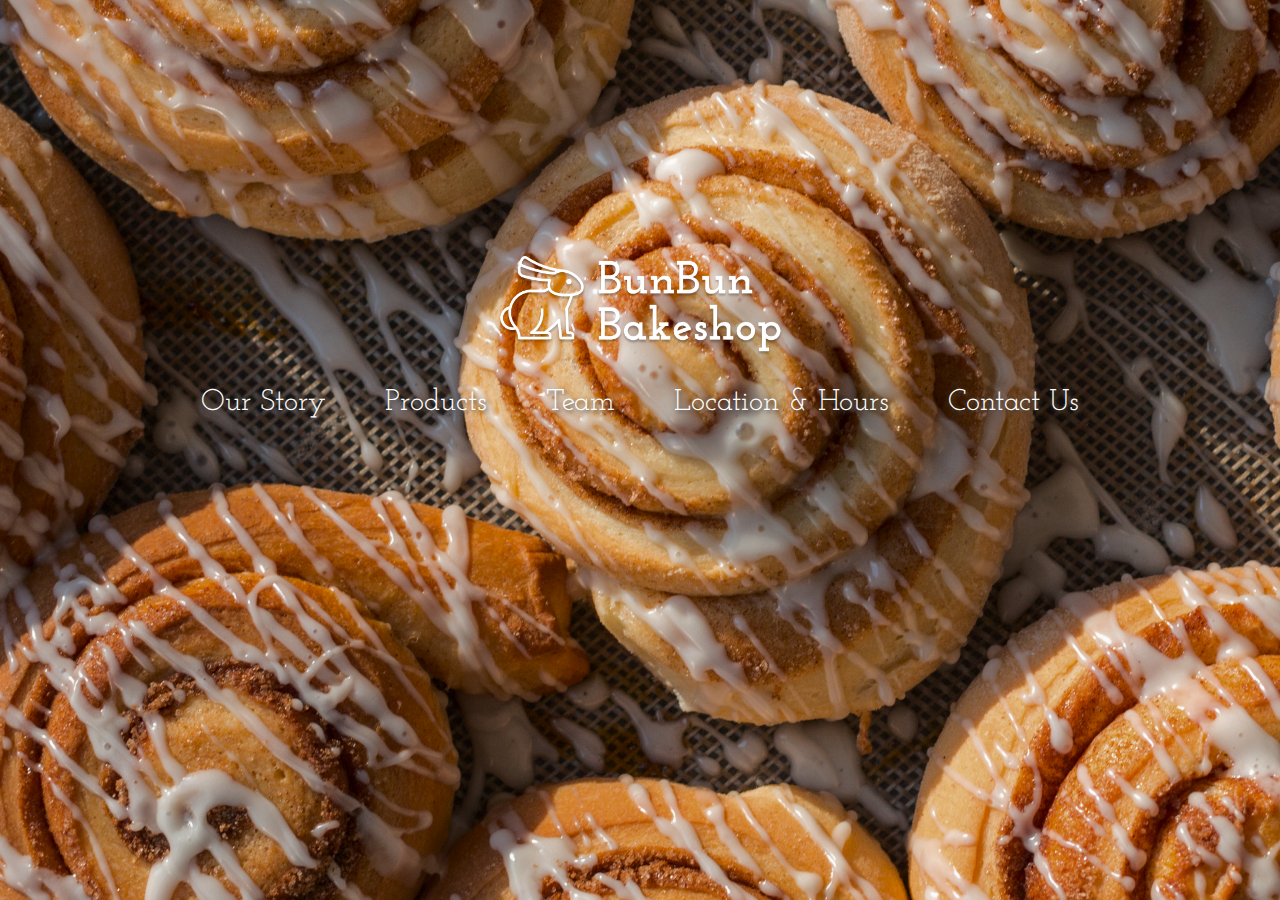
<file: index.html>
<!DOCTYPE html>

<html lang="en">

<head>
    <meta charset="utf-8">
    <meta name="description" content="PUI HW 5">
    <link href="#" rel="icon">

    <title>Nandhini Gounder</title>

    <!-- CSS Files -->
    <link href="https://fonts.googleapis.com/css2?family=Josefin+Slab:wght@700&display=swap" rel="stylesheet">
    <link rel="stylesheet" href="styles.css">
</head>

<!-- Logo and Navigation -->
<body id="homepage">
  <div id="logo_div">
    <img id="homepage_logo" src="images/logo.png" alt="bunbunbakeshop_logo">
  </div>

  <div class="home_nav">
    <ul>
      <li><a href="our_story.html">Our Story</a></li>
      <li><a href="products.html">Products</a></li>
      <li><a href="#">Team</a></li>
      <li><a href="#">Location & Hours</a></li>
      <li><a href="#">Contact Us</a></li>
    </ul>
  </div>

</body>

</html>
</file>
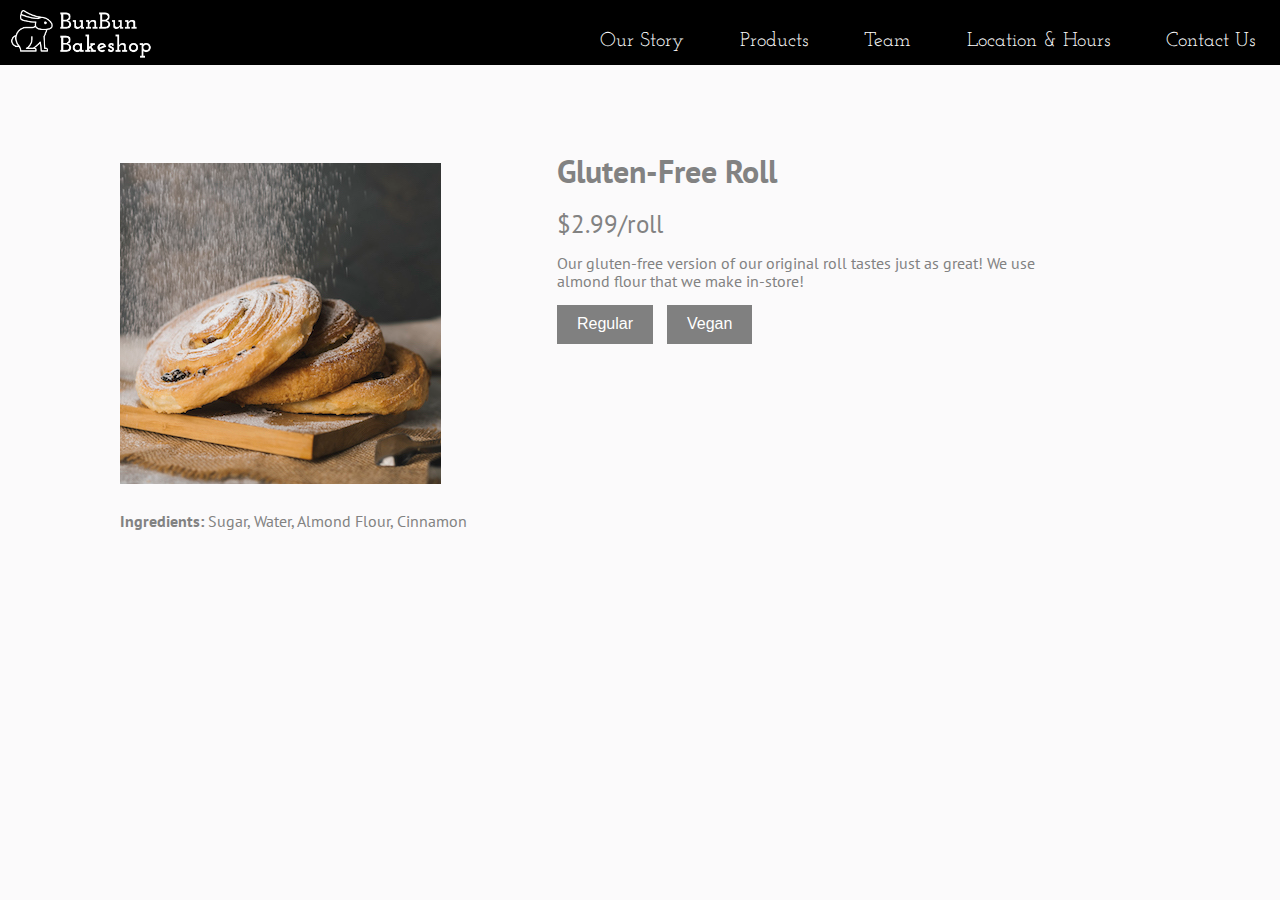
<file: glutenfree.html>
<!DOCTYPE html>

<html lang="en">

<head>
    <meta charset="utf-8">
    <meta name="description" content="PUI HW 5">
    <link href="#" rel="icon">

    <title>Nandhini Gounder</title>

    <!-- CSS Files -->
    <link href="https://fonts.googleapis.com/css2?family=Josefin+Slab:wght@700&display=swap" rel="stylesheet">
    <link href="https://fonts.googleapis.com/css2?family=PT+Sans:wght@400;700&display=swap" rel="stylesheet">
    <link rel="stylesheet" href="styles.css">
</head>

<!-- Logo and Navigation -->
<body class="standard">
  <div class="nav">
    <a href="index.html"><img class="standard_logo" src="images/logo.png" alt="bunbunbakeshop_logo"></a>

    <ul>
      <li><a href="our_story.html">Our Story</a></li>
      <li><a href="products.html">Products</a></li>
      <li><a href="#">Team</a></li>
      <li><a href="#">Location & Hours</a></li>
      <li><a href="#">Contact Us</a></li>
    </ul>
  </div>

<!-- Product Image and Ingredients -->
  <div class="item_grid">
    <div class="item_image">
      <a href="#"><img class="roll_image" src="images/gfroll.jpg" alt="pumpkinspiceroll"></a>
      <p class="ingredients"><strong>Ingredients:</strong> Sugar, Water, Almond Flour, Cinnamon</p>
    </div>

    <div class="item_description">
      <h1>Gluten-Free Roll</h1>
      <p id="price">$2.99/roll</p>
      <p id="description">Our gluten-free version of our original roll tastes just as great! We use almond flour that we make in-store!</p>

    <!-- Product Options -->
      <div class="buttons">
          <button class="button">Regular</button>
          <button class="button">Vegan</button>
      </div>

    </div>
  </div>

</body>
</html>
</file>
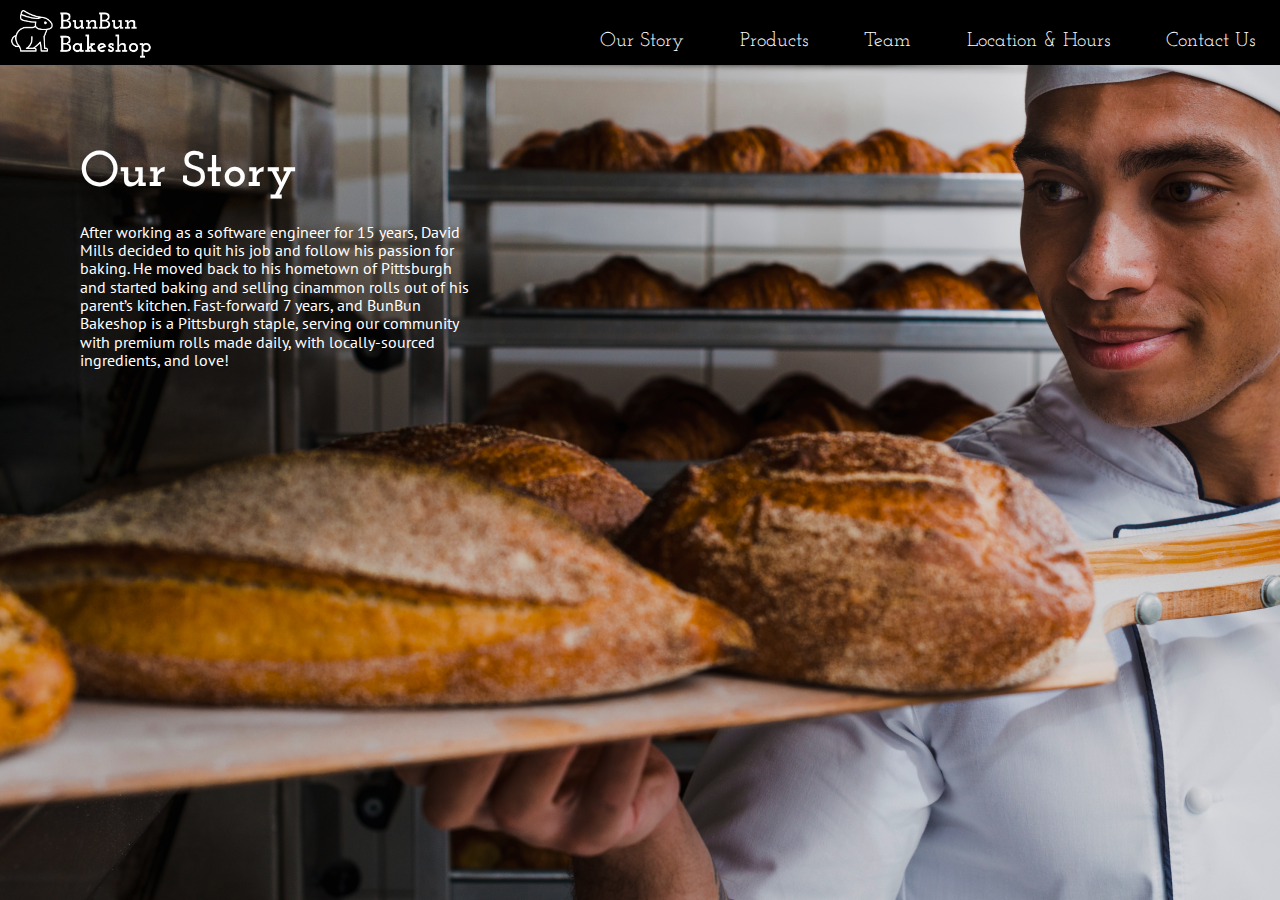
<file: our_story.html>
<!DOCTYPE html>

<html lang="en">

<head>
    <meta charset="utf-8">
    <meta name="description" content="PUI HW 5">
    <link href="#" rel="icon">

    <title>Nandhini Gounder</title>

    <!-- CSS Files -->
    <link href="https://fonts.googleapis.com/css2?family=Josefin+Slab:wght@700&display=swap" rel="stylesheet">
    <link href="https://fonts.googleapis.com/css2?family=PT+Sans:wght@400&display=swap" rel="stylesheet">
    <link rel="stylesheet" href="styles.css">
</head>

<!-- Logo and Navigation -->
<body id="story">

  <div class="nav">
    <a href="index.html"><img class="standard_logo" src="images/logo.png" alt="bunbunbakeshop_logo"></a>
    <ul>
      <li><a href="our_story.html">Our Story</a></li>
      <li><a href="products.html">Products</a></li>
      <li><a href="#">Team</a></li>
      <li><a href="#">Location & Hours</a></li>
      <li><a href="#">Contact Us</a></li>
    </ul>
  </div>

  <div id="story_description">
    <h1>Our Story</h1>
    <p>After working as a software engineer for 15 years, David Mills decided to quit his job and follow his passion for baking. He moved back to his hometown of Pittsburgh and started baking and selling cinammon rolls out of his parent’s kitchen. Fast-forward 7 years, and BunBun Bakeshop is a Pittsburgh staple, serving our community with premium rolls made daily, with locally-sourced ingredients, and love!</p>
  </div>


</body>

</html>
</file>
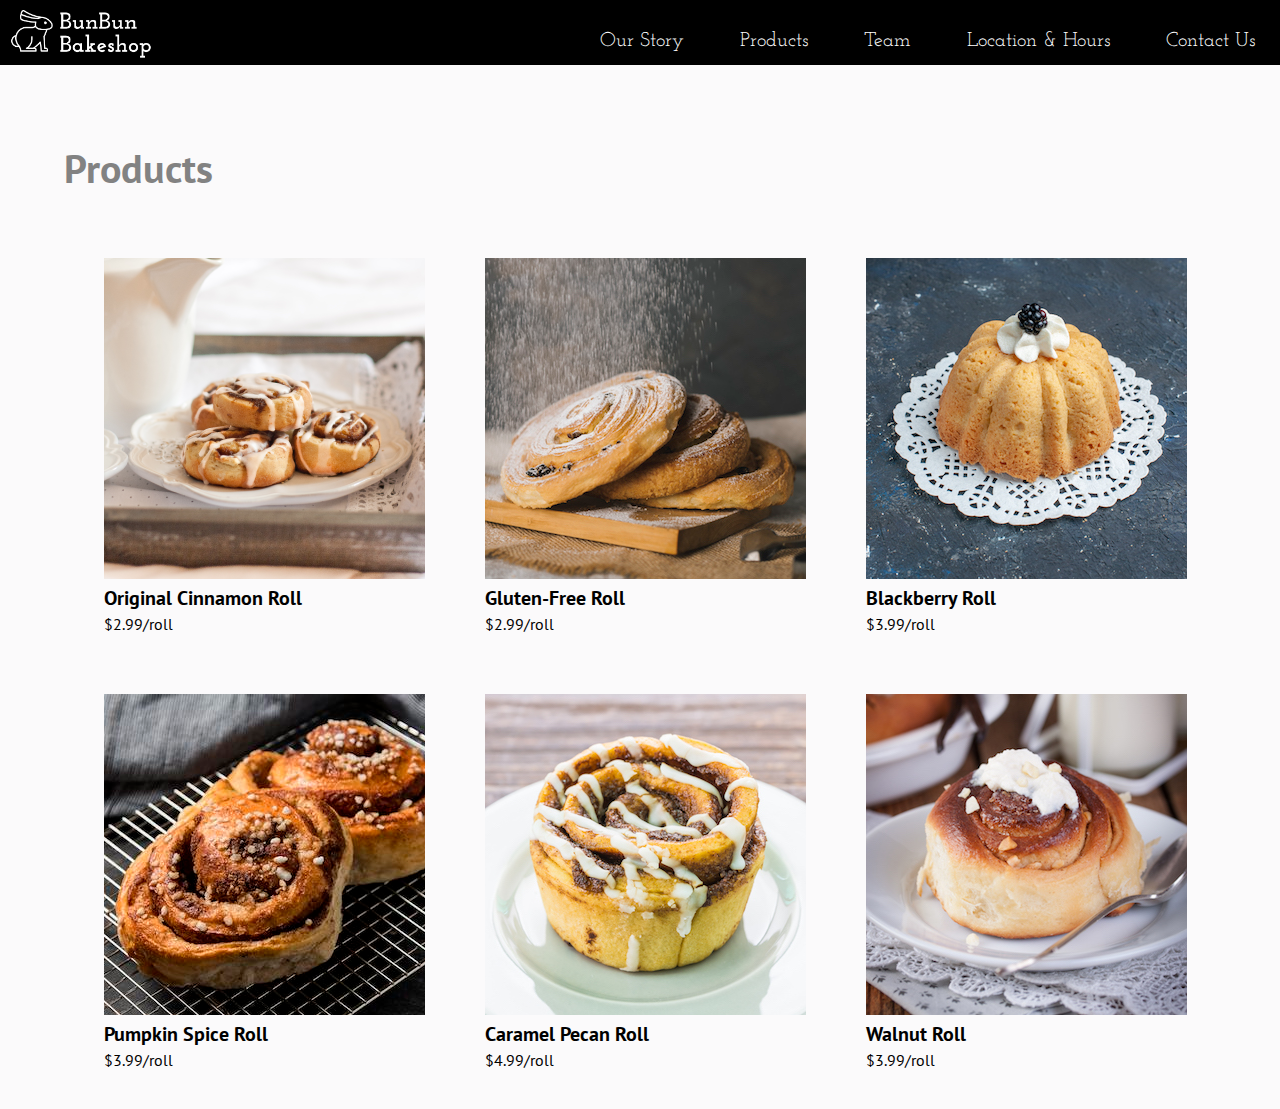
<file: products.html>
<!DOCTYPE html>

<html lang="en">

<head>
    <meta charset="utf-8">
    <meta name="description" content="PUI HW 5">
    <link href="#" rel="icon">

    <title>Nandhini Gounder</title>

    <!-- CSS Files -->
    <link href="https://fonts.googleapis.com/css2?family=Josefin+Slab:wght@700&display=swap" rel="stylesheet">
    <link href="https://fonts.googleapis.com/css2?family=PT+Sans:wght@400&display=swap" rel="stylesheet">
    <link rel="stylesheet" href="styles.css">
</head>

<!-- Logo and Navigation -->
<body class="standard">
  <div class="nav">
    <a href="index.html"><img class="standard_logo" src="images/logo.png" alt="bunbunbakeshop_logo"></a>

    <ul>
      <li><a href="our_story.html">Our Story</a></li>
      <li><a href="products.html">Products</a></li>
      <li><a href="#">Team</a></li>
      <li><a href="#">Location & Hours</a></li>
      <li><a href="#">Contact Us</a></li>
    </ul>
  </div>

<!-- Product Listings -->
  <div class="standard_content">
    <div class="heading">
        <h1>Products</h1>
    </div>

    <div class="product_grid">
      <div class="product">
        <a href="#"><img class="#" src="images/Rolls.png" alt="originalcinnamonroll"></a>
        <h6>Original Cinnamon Roll</h6>
        <p>$2.99/roll</p>
      </div>

      <div class="product">
        <a href="glutenfree.html"><img class="#" src="images/gfroll.jpg" alt="glutenfreeroll"></a>
        <h6>Gluten-Free Roll</h6>
        <p>$2.99/roll</p>
      </div>

      <div class="product">
        <a href="#"><img class="#" src="images/blackberry.jpg" alt="blackberryroll"></a>
        <h6>Blackberry Roll</h6>
        <p>$3.99/roll</p>
      </div>

      <div class="product">
        <a href="pumpkinspice.html"><img class="#" src="images/pumpkinspice.jpg" alt="pumpkinspiceroll"></a>
        <h6>Pumpkin Spice Roll</h6>
        <p>$3.99/roll</p>
      </div>

      <div class="product">
        <a href="#"><img class="#" src="images/caramelpecan.jpg" alt="caramelpecanroll"></a>
        <h6>Caramel Pecan Roll</h6>
        <p>$4.99/roll</p>
      </div>

      <div class="product">
        <a href="#"><img class="#" src="images/walnut.jpg" alt="walnutroll"></a>
        <h6>Walnut Roll</h6>
        <p>$3.99/roll</p>
      </div>

    </div>
  </div>


</body>

</html>
</file>
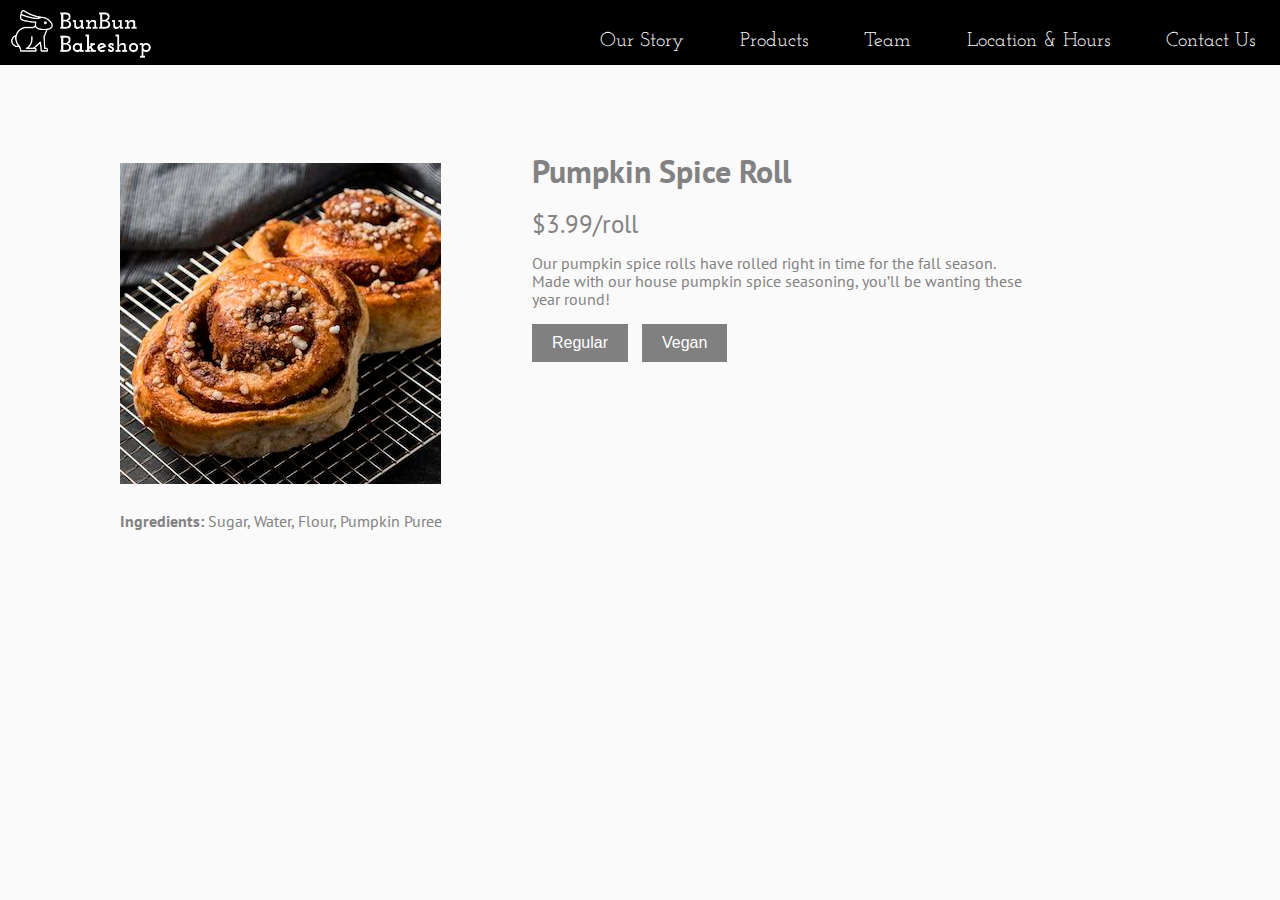
<file: pumpkinspice.html>
<!DOCTYPE html>

<html lang="en">

<head>
    <meta charset="utf-8">
    <meta name="description" content="PUI HW 5">
    <link href="#" rel="icon">

    <title>Nandhini Gounder</title>

    <!-- CSS Files -->
    <link href="https://fonts.googleapis.com/css2?family=Josefin+Slab:wght@700&display=swap" rel="stylesheet">
    <link href="https://fonts.googleapis.com/css2?family=PT+Sans:wght@400;700&display=swap" rel="stylesheet">
    <link rel="stylesheet" href="styles.css">
</head>

<!-- Logo and Navigation -->
<body class="standard">
  <div class="nav">
    <a href="index.html"><img class="standard_logo" src="images/logo.png" alt="bunbunbakeshop_logo"></a>

    <ul>
      <li><a href="our_story.html">Our Story</a></li>
      <li><a href="products.html">Products</a></li>
      <li><a href="#">Team</a></li>
      <li><a href="#">Location & Hours</a></li>
      <li><a href="#">Contact Us</a></li>
    </ul>
  </div>

<!-- Product Image and Ingredients -->
  <div class="item_grid">
    <div class="item_image">
      <a href="#"><img class="roll_image" src="images/pumpkinspice.jpg" alt="pumpkinspiceroll"></a>
      <p class="ingredients"><strong>Ingredients:</strong> Sugar, Water, Flour, Pumpkin Puree</p>
    </div>

    <div class="item_description">
      <h1>Pumpkin Spice Roll</h1>
      <p id="price">$3.99/roll</p>
      <p id="description">Our pumpkin spice rolls have rolled right in time for the fall season. Made with our house pumpkin spice seasoning, you’ll be wanting these year round! </p>

    <!-- Product Options -->
      <div class="buttons">
          <button class="button">Regular</button>
          <button class="button">Vegan</button>
      </div>

    </div>
  </div>

</body>
</html>
</file>
<file: styles.css>
/*! normalize.css v7.0.0 | MIT License | github.com/necolas/normalize.css */

/* Document
   ========================================================================== */

/**
 * 1. Correct the line height in all browsers.
 * 2. Prevent adjustments of font size after orientation changes in
 *    IE on Windows Phone and in iOS.
 */

html {
  line-height: 1.15; /* 1 */
  -ms-text-size-adjust: 100%; /* 2 */
  -webkit-text-size-adjust: 100%; /* 2 */
}

/* Sections
   ========================================================================== */

/**
 * Remove the margin in all browsers (opinionated).
 */

body {
  margin: 0;
}

/**
 * Add the correct display in IE 9-.
 */

article,
aside,
footer,
header,
nav,
section {
  display: block;
}

/**
 * Correct the font size and margin on `h1` elements within `section` and
 * `article` contexts in Chrome, Firefox, and Safari.
 */

h1 {
  font-size: 2em;
  margin: 0.67em 0;
}

/* Grouping content
   ========================================================================== */

/**
 * Add the correct display in IE 9-.
 * 1. Add the correct display in IE.
 */

figcaption,
figure,
main { /* 1 */
  display: block;
}

/**
 * Add the correct margin in IE 8.
 */

figure {
  margin: 1em 40px;
}

/**
 * 1. Add the correct box sizing in Firefox.
 * 2. Show the overflow in Edge and IE.
 */

hr {
  box-sizing: content-box; /* 1 */
  height: 0; /* 1 */
  overflow: visible; /* 2 */
}

/**
 * 1. Correct the inheritance and scaling of font size in all browsers.
 * 2. Correct the odd `em` font sizing in all browsers.
 */

pre {
  font-family: monospace, monospace; /* 1 */
  font-size: 1em; /* 2 */
}

/* Text-level semantics
   ========================================================================== */

/**
 * 1. Remove the gray background on active links in IE 10.
 * 2. Remove gaps in links underline in iOS 8+ and Safari 8+.
 */

a {
  background-color: transparent; /* 1 */
  -webkit-text-decoration-skip: objects; /* 2 */
}

/**
 * 1. Remove the bottom border in Chrome 57- and Firefox 39-.
 * 2. Add the correct text decoration in Chrome, Edge, IE, Opera, and Safari.
 */

abbr[title] {
  border-bottom: none; /* 1 */
  text-decoration: underline; /* 2 */
  text-decoration: underline dotted; /* 2 */
}

/**
 * Prevent the duplicate application of `bolder` by the next rule in Safari 6.
 */

b,
strong {
  font-weight: inherit;
}

/**
 * Add the correct font weight in Chrome, Edge, and Safari.
 */

b,
strong {
  font-weight: bolder;
}

/**
 * 1. Correct the inheritance and scaling of font size in all browsers.
 * 2. Correct the odd `em` font sizing in all browsers.
 */

code,
kbd,
samp {
  font-family: monospace, monospace; /* 1 */
  font-size: 1em; /* 2 */
}

/**
 * Add the correct font style in Android 4.3-.
 */

dfn {
  font-style: italic;
}

/**
 * Add the correct background and color in IE 9-.
 */

mark {
  background-color: #ff0;
  color: #000;
}

/**
 * Add the correct font size in all browsers.
 */

small {
  font-size: 80%;
}

/**
 * Prevent `sub` and `sup` elements from affecting the line height in
 * all browsers.
 */

sub,
sup {
  font-size: 75%;
  line-height: 0;
  position: relative;
  vertical-align: baseline;
}

sub {
  bottom: -0.25em;
}

sup {
  top: -0.5em;
}

/* Embedded content
   ========================================================================== */

/**
 * Add the correct display in IE 9-.
 */

audio,
video {
  display: inline-block;
}

/**
 * Add the correct display in iOS 4-7.
 */

audio:not([controls]) {
  display: none;
  height: 0;
}

/**
 * Remove the border on images inside links in IE 10-.
 */

img {
  border-style: none;
}

/**
 * Hide the overflow in IE.
 */

svg:not(:root) {
  overflow: hidden;
}

/* Forms
   ========================================================================== */

/**
 * 1. Change the font styles in all browsers (opinionated).
 * 2. Remove the margin in Firefox and Safari.
 */

button,
input,
optgroup,
select,
textarea {
  font-family: sans-serif; /* 1 */
  font-size: 100%; /* 1 */
  line-height: 1.15; /* 1 */
  margin: 0; /* 2 */
}

/**
 * Show the overflow in IE.
 * 1. Show the overflow in Edge.
 */

button,
input { /* 1 */
  overflow: visible;
}

/**
 * Remove the inheritance of text transform in Edge, Firefox, and IE.
 * 1. Remove the inheritance of text transform in Firefox.
 */

button,
select { /* 1 */
  text-transform: none;
}

/**
 * 1. Prevent a WebKit bug where (2) destroys native `audio` and `video`
 *    controls in Android 4.
 * 2. Correct the inability to style clickable types in iOS and Safari.
 */

button,
html [type="button"], /* 1 */
[type="reset"],
[type="submit"] {
  -webkit-appearance: button; /* 2 */
}

/**
 * Remove the inner border and padding in Firefox.
 */

button::-moz-focus-inner,
[type="button"]::-moz-focus-inner,
[type="reset"]::-moz-focus-inner,
[type="submit"]::-moz-focus-inner {
  border-style: none;
  padding: 0;
}

/**
 * Restore the focus styles unset by the previous rule.
 */

button:-moz-focusring,
[type="button"]:-moz-focusring,
[type="reset"]:-moz-focusring,
[type="submit"]:-moz-focusring {
  outline: 1px dotted ButtonText;
}

/**
 * Correct the padding in Firefox.
 */

fieldset {
  padding: 0.35em 0.75em 0.625em;
}

/**
 * 1. Correct the text wrapping in Edge and IE.
 * 2. Correct the color inheritance from `fieldset` elements in IE.
 * 3. Remove the padding so developers are not caught out when they zero out
 *    `fieldset` elements in all browsers.
 */

legend {
  box-sizing: border-box; /* 1 */
  color: inherit; /* 2 */
  display: table; /* 1 */
  max-width: 100%; /* 1 */
  padding: 0; /* 3 */
  white-space: normal; /* 1 */
}

/**
 * 1. Add the correct display in IE 9-.
 * 2. Add the correct vertical alignment in Chrome, Firefox, and Opera.
 */

progress {
  display: inline-block; /* 1 */
  vertical-align: baseline; /* 2 */
}

/**
 * Remove the default vertical scrollbar in IE.
 */

textarea {
  overflow: auto;
}

/**
 * 1. Add the correct box sizing in IE 10-.
 * 2. Remove the padding in IE 10-.
 */

[type="checkbox"],
[type="radio"] {
  box-sizing: border-box; /* 1 */
  padding: 0; /* 2 */
}

/**
 * Correct the cursor style of increment and decrement buttons in Chrome.
 */

[type="number"]::-webkit-inner-spin-button,
[type="number"]::-webkit-outer-spin-button {
  height: auto;
}

/**
 * 1. Correct the odd appearance in Chrome and Safari.
 * 2. Correct the outline style in Safari.
 */

[type="search"] {
  -webkit-appearance: textfield; /* 1 */
  outline-offset: -2px; /* 2 */
}

/**
 * Remove the inner padding and cancel buttons in Chrome and Safari on macOS.
 */

[type="search"]::-webkit-search-cancel-button,
[type="search"]::-webkit-search-decoration {
  -webkit-appearance: none;
}

/**
 * 1. Correct the inability to style clickable types in iOS and Safari.
 * 2. Change font properties to `inherit` in Safari.
 */

::-webkit-file-upload-button {
  -webkit-appearance: button; /* 1 */
  font: inherit; /* 2 */
}

/* Interactive
   ========================================================================== */

/*
 * Add the correct display in IE 9-.
 * 1. Add the correct display in Edge, IE, and Firefox.
 */

details, /* 1 */
menu {
  display: block;
}

/*
 * Add the correct display in all browsers.
 */

summary {
  display: list-item;
}

/* Scripting
   ========================================================================== */

/**
 * Add the correct display in IE 9-.
 */

canvas {
  display: inline-block;
}

/**
 * Add the correct display in IE.
 */

template {
  display: none;
}

/* Hidden
   ========================================================================== */

/**
 * Add the correct display in IE 10-.
 */

[hidden] {
  display: none;
}


/******************************* Styles **************************************/

/********************* Homepage ****************************/

#homepage {
 background-image: url("images/Homepage.png");
 background-repeat: no-repeat;
}

#homepage_logo {
  height: 100px;
  width: 285px;
  display: block;
  margin-left: auto;
  margin-right: auto;
  margin-top: 20%;
}

.home_nav ul {
  font-family: 'Josefin Slab', serif;
  font-size: 30px;
  list-style-type: none;
  padding: 0;
  text-align: center;
}

.home_nav li {
  display: inline;
  margin-left: 25px;
  margin-right: 25px;
  text-align: center;
}

.home_nav a {
  text-decoration: none;
  color: white;
  text-shadow: 2px 2px 4px #4E4E4E;
}

.home_nav a:hover {
  color: #17A4E0;
}

/********************* Standard Page ****************************/
/***** Navigation + Header *****/

.standard {
 background-color: #FBFAFB;
}

.standard_logo {
  height: 50px;
  width: 142px;
  float: left;
  margin: 10px 0 0 10px;
}

.nav {
  height: 65px;
  width: inherit;
  background-color: black;
}

.nav ul {
  font-family: 'Josefin Slab', serif;
  font-size: 20px;
  list-style-type: none;
  padding: 10px 0 0 0;
  float: right;
}

.nav li {
  display: inline;
  margin-left: 25px;
  margin-right: 25px;
  text-align: center;
}

.nav a {
  text-decoration: none;
  color: white;
}

.nav a:hover {
  color: #17A4E0;
}

.heading {
  font-family: 'PT Sans', sans-serif;
  color: #828282;
  font-size: 20px;
}

.standard_content {
  width: 90%;
  margin-left: auto;
  margin-right: auto;
  display: block;
  margin-top: 80px;
}

/********************* Products ****************************/

.product_grid {
  font-family: 'PT Sans', sans-serif;
  grid-template-columns: auto auto auto;
  padding: 10px;
  display: grid;
}

.product {
  margin: 30px;
}

.product_grid h6 {
  font-size: 20px;
  margin: 5px 0 0 0;
}

.product_grid p {
  margin: 5px 0 0 0;
}

/********************* Product Details ****************************/

.item_grid {
  font-family: 'PT Sans', sans-serif;
  grid-template-columns: auto auto auto;
  padding: 10px;
  display: grid;
  float: left;
  margin: 30px 0 0 60px;
}

.item_image {
  margin: 50px;
  color: #828282;
}

.roll_image {
  margin-bottom: 20px;
}

.item_description {
  margin: 20px 0 0 40px;
  color: #828282;
  font-weight: 400;
  width: 500px;
}

.item_description h1, p {
  margin: 0;
}

.item_description h1 {
  margin: 20px 0 20px 0;
}

#price {
  font-size: 25px;
  margin-bottom: 15px;
}

.item_grid h6 {
  font-size: 20px;
  margin: 5px 0 0 0;
}

.item_grid p {
  margin: 5px 0 0 0;
}

.buttons {
  margin-top: 15px;
}

.button {
  background-color: gray;
  border: none;
  color: white;
  padding: 10px 20px;
  text-align: center;
  text-decoration: none;
  display: inline-block;
  font-size: 16px;
  margin-right: 10px;
  cursor: pointer;
}

button:focus {
  background-color: black;
  outline: none;
}

button:hover {
  background-color: black;
}

/********************* Our Story ****************************/

#story {
 background-image: url("images/baker.png");
 background-repeat: no-repeat;
}

#story_description {
  color: white;
  width: 400px;
  margin: 80px 0 0 80px;
}

#story_description h1 {
  font-family: 'Josefin Slab', serif;
  font-size: 50px;
  margin: 0 0 20px 0;
}

#story_description p {
  font-family: 'PT Sans', sans-serif;
  font-size: 16px;
}

/********************* Location + Hours ****************************/

.locationhours {
  margin: 20px 0 0 40px;
  color: #828282;
  font-weight: 400;
  width: 500px;
}
</file>
